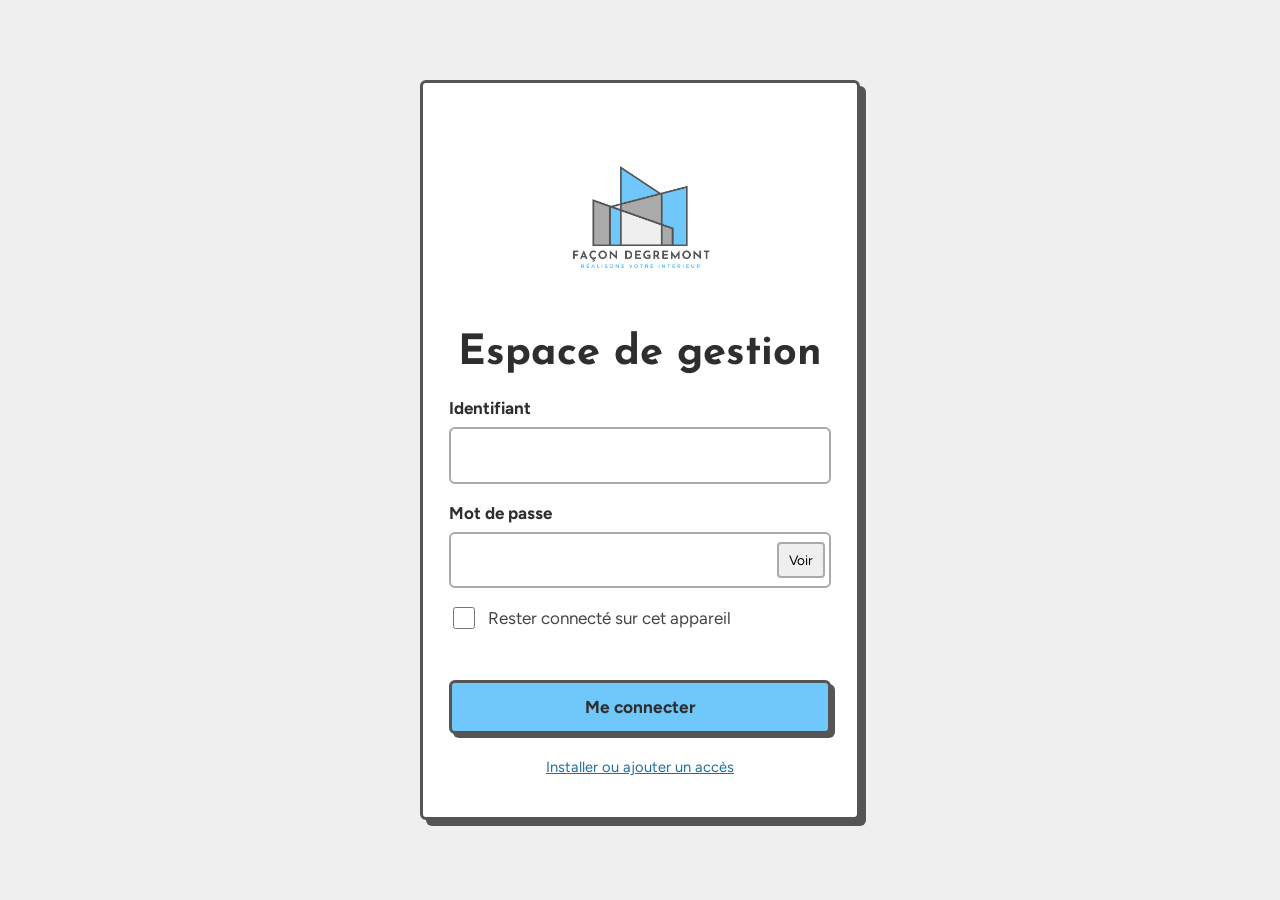
<file: admin/index.html>
<!doctype html>
<html lang="fr">
<head>
  <meta charset="utf-8">
  <meta name="viewport" content="width=device-width, initial-scale=1">
  <meta name="robots" content="noindex, nofollow">
  <title>Espace de gestion — Façon Degremont</title>
  <link rel="icon" href="../assets/logo/logo-mark.png">
  <link rel="stylesheet" href="admin.css">
</head>
<body>
  <div id="app" aria-live="polite"><p class="chargement">Chargement…</p></div>
  <div id="toasts" role="status" aria-live="polite"></div>
  <dialog id="dialogue">
    <form method="dialog">
      <p id="dialogue-texte"></p>
      <div class="dialogue-actions">
        <button class="bouton bouton-clair" value="non">Annuler</button>
        <button class="bouton bouton-danger" value="oui" id="dialogue-ok">Supprimer</button>
      </div>
    </form>
  </dialog>
  <script type="module" src="admin.js"></script>
</body>
</html>
</file>
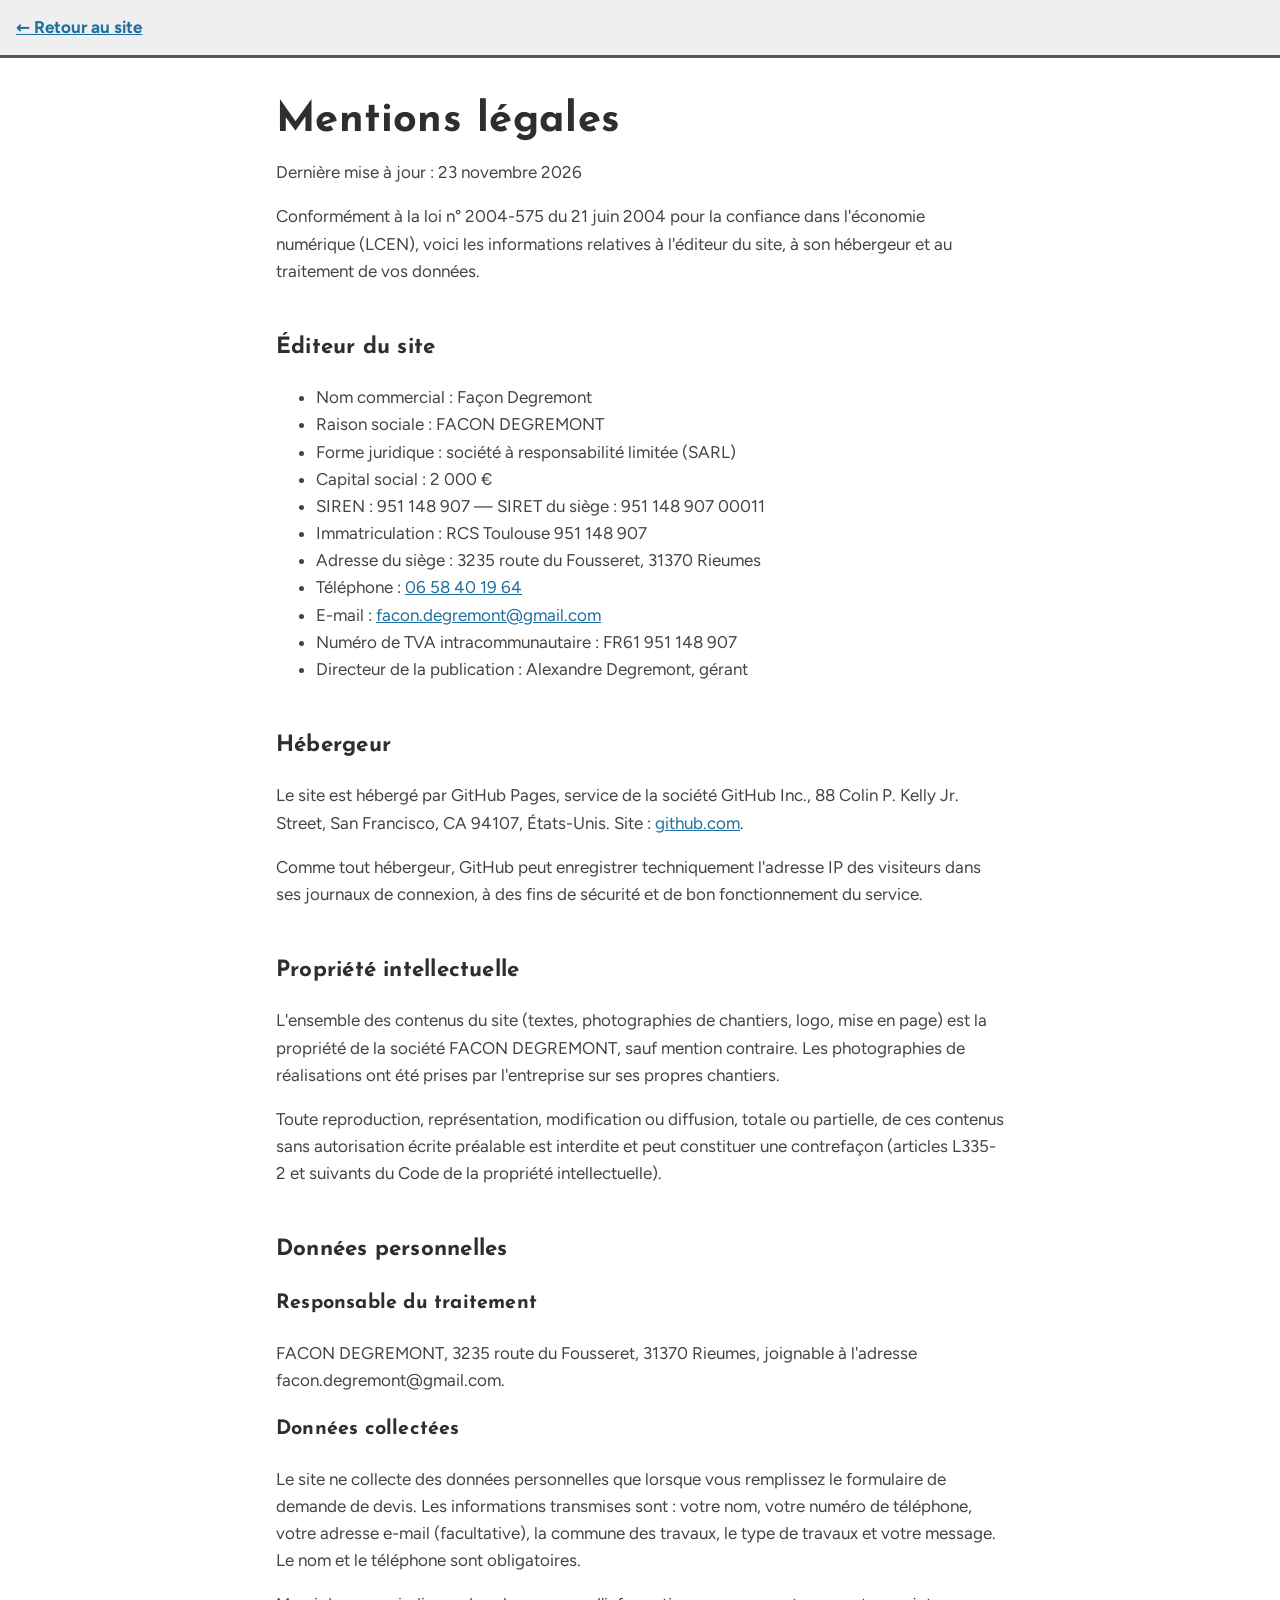
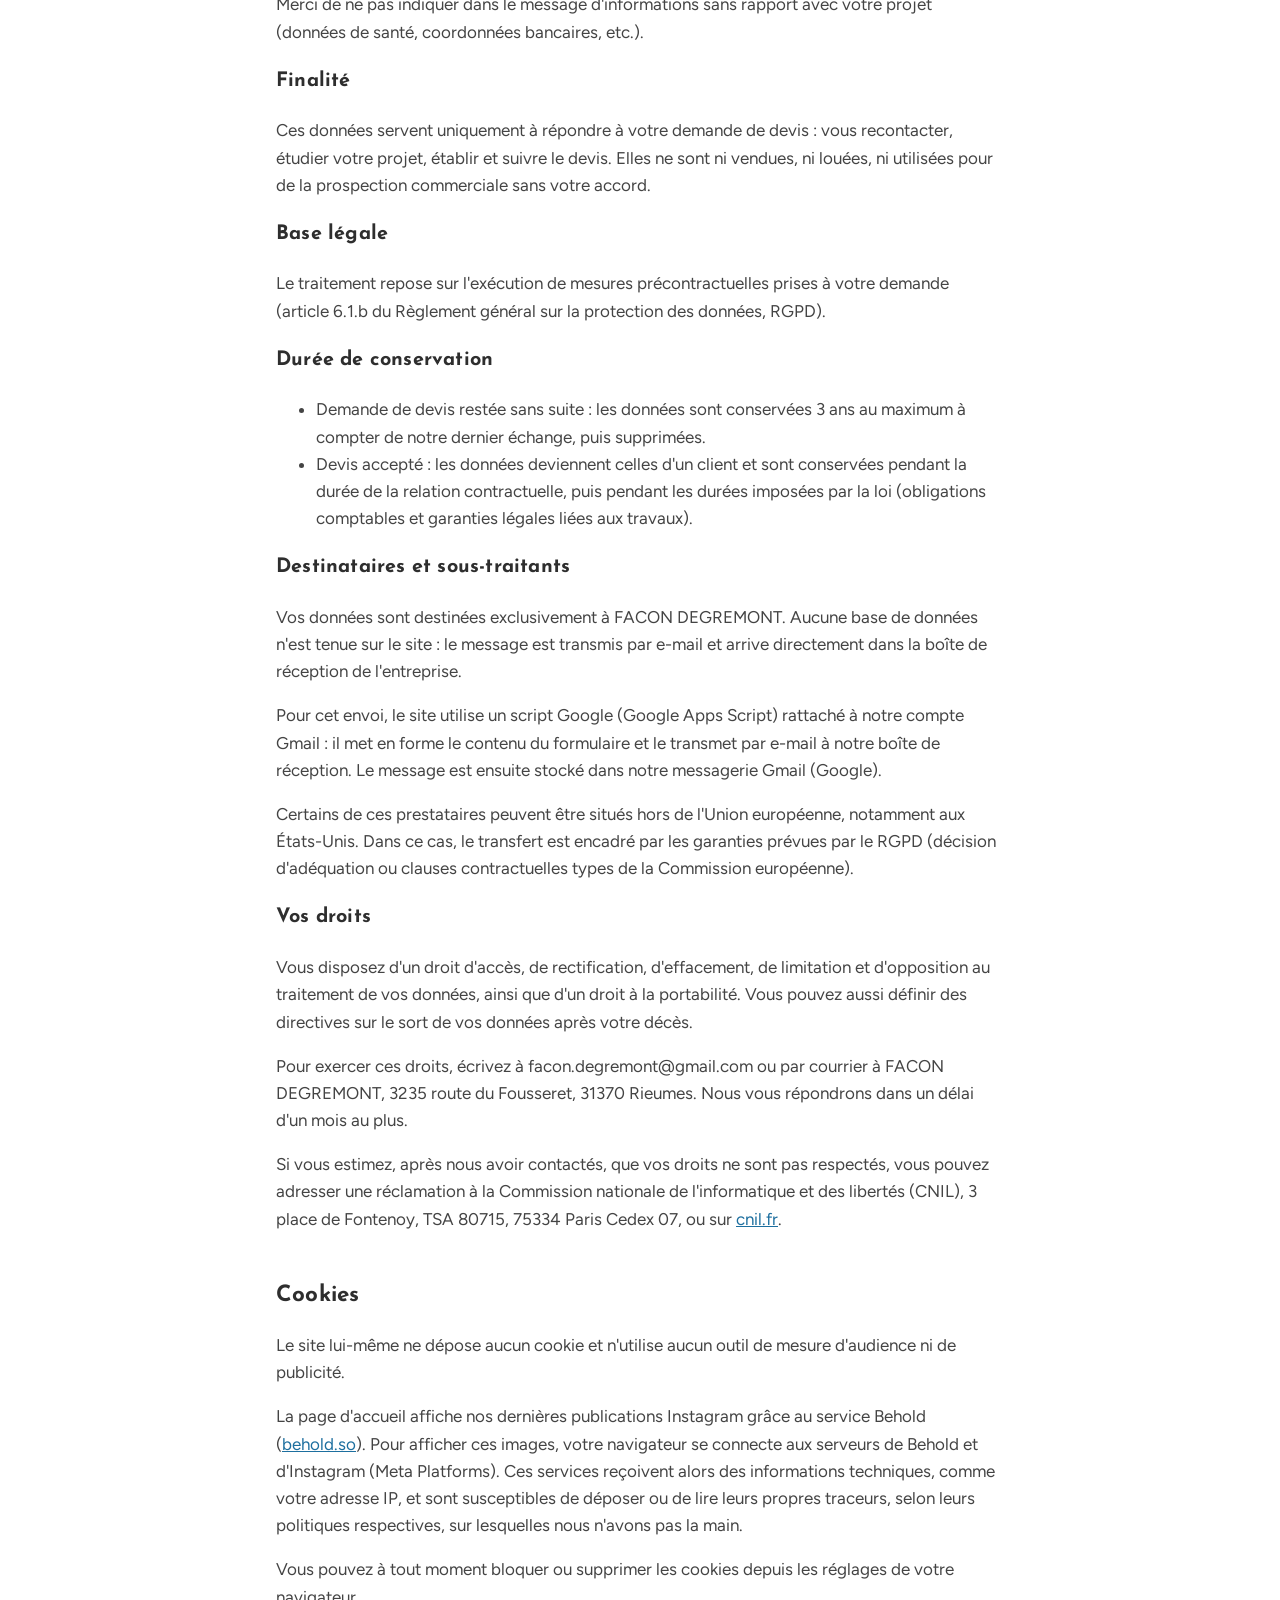
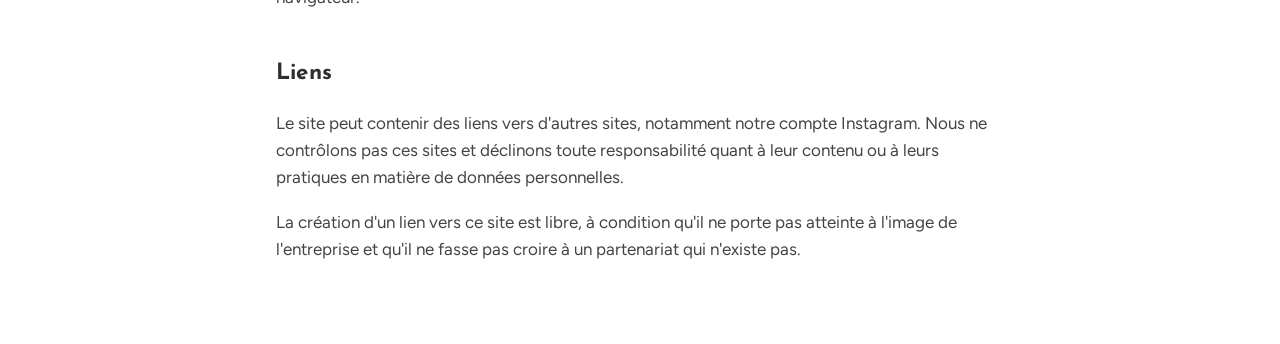
<file: mentions-legales.html>
<!doctype html>
<html lang="fr">
<head>
  <meta charset="utf-8">
  <meta name="viewport" content="width=device-width, initial-scale=1">
  <meta name="robots" content="noindex">
  <title>Mentions légales et données personnelles | Façon Degremont</title>
  <meta name="description" content="Mentions légales, hébergement, protection des données personnelles et cookies du site Façon Degremont.">
  <link rel="stylesheet" href="css/style.css">
</head>
<body class="page-legale">

  <!-- Informations d'entreprise issues de l'Annuaire des Entreprises (data.gouv.fr), société.com et Le Figaro Entreprises, consultés le 23/11/2026. -->

  <header class="legal-header">
    <a href="index.html" class="legal-back">← Retour au site</a>
  </header>

  <main class="legal container">

    <h1>Mentions légales</h1>
    <p>Dernière mise à jour : 23 novembre 2026</p>
    <p>Conformément à la loi n° 2004-575 du 21 juin 2004 pour la confiance dans l'économie numérique (LCEN), voici les informations relatives à l'éditeur du site, à son hébergeur et au traitement de vos données.</p>

    <section id="editeur">
      <h2>Éditeur du site</h2>
      <ul>
        <li>Nom commercial : Façon Degremont</li>
        <li>Raison sociale : FACON DEGREMONT</li>
        <li>Forme juridique : société à responsabilité limitée (SARL)</li>
        <li>Capital social : 2 000 €</li>
        <li>SIREN : 951 148 907 — SIRET du siège : 951 148 907 00011</li>
        <li>Immatriculation : RCS Toulouse 951 148 907</li>
        <li>Adresse du siège : 3235 route du Fousseret, 31370 Rieumes</li>
        <li>Téléphone : <a href="tel:+33658401964">06 58 40 19 64</a></li>
        <li>E-mail : <a href="mailto:facon.degremont@gmail.com">facon.degremont@gmail.com</a></li>
        <li>Numéro de TVA intracommunautaire : FR61 951 148 907</li>
        <li>Directeur de la publication : Alexandre Degremont, gérant</li>
      </ul>
    </section>

    <section id="hebergeur">
      <h2>Hébergeur</h2>
      <p>Le site est hébergé par GitHub Pages, service de la société GitHub Inc., 88 Colin P. Kelly Jr. Street, San Francisco, CA 94107, États-Unis. Site : <a href="https://github.com" rel="noopener">github.com</a>.</p>
      <p>Comme tout hébergeur, GitHub peut enregistrer techniquement l'adresse IP des visiteurs dans ses journaux de connexion, à des fins de sécurité et de bon fonctionnement du service.</p>
    </section>

    <section id="propriete">
      <h2>Propriété intellectuelle</h2>
      <p>L'ensemble des contenus du site (textes, photographies de chantiers, logo, mise en page) est la propriété de la société FACON DEGREMONT, sauf mention contraire. Les photographies de réalisations ont été prises par l'entreprise sur ses propres chantiers.</p>
      <p>Toute reproduction, représentation, modification ou diffusion, totale ou partielle, de ces contenus sans autorisation écrite préalable est interdite et peut constituer une contrefaçon (articles L335-2 et suivants du Code de la propriété intellectuelle).</p>
      <!--
        À vérifier par l'entreprise : que chaque photo publiée a bien été prise par elle ; que les clients ont donné leur accord
        pour la publication des photos de leur logement ; qu'aucune personne ni élément permettant d'identifier le domicile
        (numéro de rue, plaque, visage) n'apparaît sans autorisation.
      -->
    </section>

    <section id="donnees">
      <h2>Données personnelles</h2>

      <h3>Responsable du traitement</h3>
      <p>FACON DEGREMONT, 3235 route du Fousseret, 31370 Rieumes, joignable à l'adresse facon.degremont@gmail.com.</p>

      <h3>Données collectées</h3>
      <p>Le site ne collecte des données personnelles que lorsque vous remplissez le formulaire de demande de devis. Les informations transmises sont : votre nom, votre numéro de téléphone, votre adresse e-mail (facultative), la commune des travaux, le type de travaux et votre message. Le nom et le téléphone sont obligatoires.</p>
      <p>Merci de ne pas indiquer dans le message d'informations sans rapport avec votre projet (données de santé, coordonnées bancaires, etc.).</p>

      <h3>Finalité</h3>
      <p>Ces données servent uniquement à répondre à votre demande de devis : vous recontacter, étudier votre projet, établir et suivre le devis. Elles ne sont ni vendues, ni louées, ni utilisées pour de la prospection commerciale sans votre accord.</p>

      <h3>Base légale</h3>
      <p>Le traitement repose sur l'exécution de mesures précontractuelles prises à votre demande (article 6.1.b du Règlement général sur la protection des données, RGPD).</p>

      <h3>Durée de conservation</h3>
      <ul>
        <li>Demande de devis restée sans suite : les données sont conservées 3 ans au maximum à compter de notre dernier échange, puis supprimées.</li>
        <li>Devis accepté : les données deviennent celles d'un client et sont conservées pendant la durée de la relation contractuelle, puis pendant les durées imposées par la loi (obligations comptables et garanties légales liées aux travaux).</li>
      </ul>
      <!--
        Durées proposées, à valider avec un professionnel : 3 ans pour un prospect correspond à la recommandation de la CNIL ;
        pour un client, pièces comptables 10 ans (Code de commerce) et dossier de chantier pendant la durée de la garantie
        décennale (10 ans après réception des travaux). À vérifier.
      -->

      <h3>Destinataires et sous-traitants</h3>
      <p>Vos données sont destinées exclusivement à FACON DEGREMONT. Aucune base de données n'est tenue sur le site : le message est transmis par e-mail et arrive directement dans la boîte de réception de l'entreprise.</p>
      <p>Pour cet envoi, le site utilise un script Google (Google Apps Script) rattaché à notre compte Gmail : il met en forme le contenu du formulaire et le transmet par e-mail à notre boîte de réception. Le message est ensuite stocké dans notre messagerie Gmail (Google).</p>
      <p>Certains de ces prestataires peuvent être situés hors de l'Union européenne, notamment aux États-Unis. Dans ce cas, le transfert est encadré par les garanties prévues par le RGPD (décision d'adéquation ou clauses contractuelles types de la Commission européenne).</p>
      <!--
        À vérifier avant mise en ligne : garanties de transfert de Google (hébergement hors UE possible, clauses contractuelles types),
        durée de conservation des messages dans Gmail, et mention éventuelle de Google dans la politique de confidentialité. Adapter le paragraphe ci-dessus selon le résultat.
      -->

      <h3>Vos droits</h3>
      <p>Vous disposez d'un droit d'accès, de rectification, d'effacement, de limitation et d'opposition au traitement de vos données, ainsi que d'un droit à la portabilité. Vous pouvez aussi définir des directives sur le sort de vos données après votre décès.</p>
      <p>Pour exercer ces droits, écrivez à facon.degremont@gmail.com ou par courrier à FACON DEGREMONT, 3235 route du Fousseret, 31370 Rieumes. Nous vous répondrons dans un délai d'un mois au plus.</p>
      <p>Si vous estimez, après nous avoir contactés, que vos droits ne sont pas respectés, vous pouvez adresser une réclamation à la Commission nationale de l'informatique et des libertés (CNIL), 3 place de Fontenoy, TSA 80715, 75334 Paris Cedex 07, ou sur <a href="https://www.cnil.fr" rel="noopener">cnil.fr</a>.</p>
    </section>

    <section id="cookies">
      <h2>Cookies</h2>
      <p>Le site lui-même ne dépose aucun cookie et n'utilise aucun outil de mesure d'audience ni de publicité.</p>
      <p>La page d'accueil affiche nos dernières publications Instagram grâce au service Behold (<a href="https://behold.so" rel="noopener">behold.so</a>). Pour afficher ces images, votre navigateur se connecte aux serveurs de Behold et d'Instagram (Meta Platforms). Ces services reçoivent alors des informations techniques, comme votre adresse IP, et sont susceptibles de déposer ou de lire leurs propres traceurs, selon leurs politiques respectives, sur lesquelles nous n'avons pas la main.</p>
      <p>Vous pouvez à tout moment bloquer ou supprimer les cookies depuis les réglages de votre navigateur.</p>
      <!--
        À vérifier techniquement avant mise en ligne (outils de développement du navigateur, onglet Application / Stockage,
        en navigation privée) : le widget Behold ou les images Instagram déposent-ils des cookies ou lisent-ils un stockage local ?
        - Si aucun traceur : garder ce texte tel quel.
        - Si des traceurs non indispensables sont déposés : il faut recueillir le consentement AVANT de charger le widget
          (bandeau avec boutons « Accepter » et « Refuser » de même poids, ou affichage du flux au clic sur
          « Afficher les publications Instagram »), et compléter cette section avec la liste des traceurs et leur durée.
      -->
    </section>

    <section id="liens">
      <h2>Liens</h2>
      <p>Le site peut contenir des liens vers d'autres sites, notamment notre compte Instagram. Nous ne contrôlons pas ces sites et déclinons toute responsabilité quant à leur contenu ou à leurs pratiques en matière de données personnelles.</p>
      <p>La création d'un lien vers ce site est libre, à condition qu'il ne porte pas atteinte à l'image de l'entreprise et qu'il ne fasse pas croire à un partenariat qui n'existe pas.</p>
    </section>

  </main>

  <!--
    TEXTE DE LA CASE DU FORMULAIRE DE DEVIS (case NON précochée, envoi impossible sans elle) :

    <label><input type="checkbox" name="rgpd" required> J'accepte que mes informations soient utilisées uniquement pour répondre à ma demande de devis. <a href="mentions-legales.html#donnees">En savoir plus</a></label>
  -->
</body>
</html>
</file>
<file: admin/admin.css>
/* Espace de gestion — même charte que le site (bleu #70c8fa, anthracite #555, ombres franches). */
@font-face { font-family: "Josefin"; src: url("../assets/fonts/josefin-sans-latin-wght-normal.woff2") format("woff2"); font-weight: 100 700; font-display: swap; }
@font-face { font-family: "Figtree"; src: url("../assets/fonts/figtree-latin-wght-normal.woff2") format("woff2"); font-weight: 300 900; font-display: swap; }

:root {
  --bleu: #70c8fa;
  --bleu-fonce: #1d6f9f;
  --bleu-pale: #e3f4fe;
  --gris: #aaaaaa;
  --fond: #efefef;
  --anthracite: #555555;
  --encre: #2e2e2e;
  --texte: #444;
  --blanc: #fff;
  --rouge: #b3261e;
  --vert: #2e7d32;
  --trait: 3px solid var(--anthracite);
  --ombre: 4px 4px 0 var(--anthracite);
  --r: 6px;
  --gut: 16px;
}

* , *::before, *::after { box-sizing: border-box; }
html { -webkit-text-size-adjust: 100%; }
body { margin: 0; background: var(--fond); color: var(--texte); font: 400 1.0625rem/1.55 "Figtree", system-ui, sans-serif; }
body.a-publier { padding-bottom: 110px; }
h1, h2, .marque span { font-family: "Josefin", "Figtree", sans-serif; color: var(--encre); }
h1 { font-size: clamp(1.8rem, 5vw, 2.6rem); line-height: 1.1; margin: .2em 0 .25em; }
h2 { font-size: 1.3rem; margin: 0 0 14px; display: flex; align-items: center; gap: 10px; }
h2 small { font: 400 .9rem "Figtree", sans-serif; color: #777; }
a { color: var(--bleu-fonce); }
img { display: block; max-width: 100%; }
button { font: inherit; }
:focus-visible { outline: 3px solid var(--bleu-fonce); outline-offset: 2px; }
.chargement { padding: 30vh 16px; text-align: center; font-weight: 700; color: var(--anthracite); }

/* Boutons */
.bouton { display: inline-flex; align-items: center; justify-content: center; gap: 8px; min-height: 48px; padding: 0 20px; background: var(--bleu); color: var(--encre); font-weight: 700; text-decoration: none; border: var(--trait); border-radius: var(--r); box-shadow: var(--ombre); cursor: pointer; transition: transform .12s, box-shadow .12s; }
.bouton:active { transform: translate(3px, 3px); box-shadow: 1px 1px 0 var(--anthracite); }
@media (hover: hover) { .bouton:hover { transform: translate(-1px, -1px); box-shadow: 6px 6px 0 var(--anthracite); } }
.bouton:disabled { opacity: .6; cursor: progress; }
.bouton-clair { background: var(--blanc); }
.bouton-danger { background: var(--blanc); color: var(--rouge); border-color: var(--rouge); box-shadow: 4px 4px 0 var(--rouge); }
.bouton-large { width: 100%; min-height: 54px; font-size: 1.08rem; }
.bouton .ico { width: 20px; height: 20px; }
.lien { background: none; border: 0; padding: 8px 0; color: var(--bleu-fonce); text-decoration: underline; cursor: pointer; }
.lien.petit { display: block; margin: 14px auto 0; font-size: .92rem; }
.ico { width: 28px; height: 28px; fill: none; stroke: currentColor; stroke-width: 2; stroke-linecap: round; stroke-linejoin: round; }

/* En-tête */
.entete { position: sticky; top: 0; z-index: 30; display: flex; align-items: center; justify-content: space-between; gap: 12px; padding: 10px var(--gut); background: var(--blanc); border-bottom: var(--trait); }
.marque { display: flex; align-items: center; gap: 10px; text-decoration: none; }
.marque img { width: 36px; height: 36px; object-fit: contain; }
.marque span { font-size: 1.15rem; font-weight: 700; letter-spacing: .02em; }
.entete-liens { display: flex; align-items: center; gap: 18px; font-size: .95rem; }
.entete-liens a { font-weight: 600; }
@media (max-width: 640px) { .marque span { display: none; } .entete-liens { gap: 12px; font-size: .88rem; } }

.badge { display: inline-block; margin-top: 8px; padding: 2px 10px; font-size: .8rem; font-weight: 700; color: var(--encre); background: var(--bleu-pale); border: 2px solid var(--bleu-fonce); border-radius: 999px; }
.badge-gris { background: var(--fond); border-color: var(--gris); color: #666; }
.badge-vert { background: #e6f4ea; border-color: var(--vert); color: var(--vert); }
.entete .badge { margin: 0; }

/* Mise en page */
.contenu { max-width: 1180px; margin: 0 auto; padding: 18px var(--gut) 40px; }
.contenu.avec-apercu { max-width: 1500px; display: grid; gap: 28px; }
@media (min-width: 1000px) { .contenu.avec-apercu { grid-template-columns: minmax(0, 1fr) minmax(0, 1.05fr); } }
.retour { display: inline-block; margin: 4px 0; font-weight: 700; text-decoration: none; }
.sous-titre { margin: 0 0 22px; font-size: 1.05rem; max-width: 60ch; }

/* Accueil */
.actions-rapides { display: flex; flex-wrap: wrap; gap: 14px; margin-bottom: 26px; }
.tuiles { display: grid; gap: 18px; grid-template-columns: repeat(auto-fill, minmax(260px, 1fr)); }
.tuile { display: flex; flex-direction: column; overflow: hidden; text-decoration: none; color: var(--texte); background: var(--blanc); border: var(--trait); border-radius: var(--r); box-shadow: var(--ombre); transition: transform .15s, box-shadow .15s; }
@media (hover: hover) { .tuile:hover { transform: translate(-2px, -2px); box-shadow: 7px 7px 0 var(--anthracite); } }
.tuile-visuel { display: grid; place-items: center; aspect-ratio: 16 / 9; background: var(--bleu-pale); color: var(--bleu-fonce); border-bottom: var(--trait); }
.tuile-visuel img { width: 100%; height: 100%; object-fit: cover; }
.tuile-visuel .ico { width: 56px; height: 56px; }
.tuile-texte { display: grid; gap: 4px; padding: 16px 18px 18px; }
.tuile-texte strong { font: 700 1.3rem "Josefin", sans-serif; color: var(--encre); }
.tuile-texte em { font-style: normal; font-weight: 700; color: var(--bleu-fonce); font-size: .92rem; }

/* Cartes de liste */
.grille { display: grid; gap: 18px; grid-template-columns: repeat(auto-fill, minmax(240px, 1fr)); }
.carte { position: relative; display: flex; flex-direction: column; background: var(--blanc); border: var(--trait); border-radius: var(--r); box-shadow: var(--ombre); overflow: hidden; }
.carte-lien { display: flex; flex-direction: column; flex: 1; text-decoration: none; color: var(--texte); }
a.carte-lien.carte { transition: transform .15s; }
@media (hover: hover) { .carte:hover { transform: translate(-2px, -2px); } }
.carte-img { display: grid; aspect-ratio: 4 / 3; background: var(--fond); border-bottom: var(--trait); overflow: hidden; }
.carte-img img { width: 100%; height: 100%; object-fit: cover; }
.carte-img.duo { grid-template-columns: 1fr 1fr; gap: 3px; background: var(--anthracite); }
.carte-img.mosaique { grid-template-columns: repeat(3, 1fr); gap: 3px; background: var(--anthracite); }
.carte-img.mosaique:has(img:only-child) { grid-template-columns: 1fr; }
.vide { display: grid; place-items: center; height: 100%; background: var(--fond); color: #888; font-weight: 600; font-size: .92rem; }
.carte-corps { display: grid; gap: 2px; padding: 14px 16px 16px; }
.carte-corps strong { font-size: 1.05rem; color: var(--encre); line-height: 1.3; }
.carte-corps > span { font-size: .92rem; color: #666; }
.carte-corps .badge { justify-self: start; }
.carte-ajout { display: grid; place-items: center; align-content: center; gap: 6px; min-height: 230px; padding: 20px; text-align: center; text-decoration: none; color: var(--encre); background: var(--bleu-pale); border-style: dashed; box-shadow: none; }
.carte-ajout .ico { width: 44px; height: 44px; padding: 8px; color: var(--encre); background: var(--bleu); border: var(--trait); border-radius: 50%; }
.carte-ajout strong { font: 700 1.2rem "Josefin", sans-serif; }
.carte-ajout span { font-size: .92rem; }
.ordre { position: absolute; top: 8px; right: 8px; display: flex; gap: 6px; }
.ordre button { width: 40px; height: 40px; font-weight: 700; background: var(--blanc); border: 2px solid var(--anthracite); border-radius: var(--r); cursor: pointer; }
.ordre button:disabled { opacity: .35; cursor: default; }
.carte-avis blockquote { margin: 0; padding: 22px 18px 6px; font-size: 1rem; font-style: italic; color: var(--encre); min-height: 120px; }
.grille-avis .ordre { top: auto; bottom: 12px; }

/* Formulaires */
.bloc { margin-bottom: 20px; padding: 20px; background: var(--blanc); border: var(--trait); border-radius: var(--r); }
.num { display: inline-grid; place-items: center; width: 30px; height: 30px; font: 700 1rem "Figtree", sans-serif; color: var(--encre); background: var(--bleu); border: 2px solid var(--anthracite); border-radius: 50%; flex: none; }
.champ { margin-bottom: 16px; }
.champ label { display: block; margin-bottom: 6px; font-weight: 700; color: var(--encre); }
.champ input, .champ textarea, .texte-article { width: 100%; padding: 12px 14px; font: inherit; color: var(--encre); background: var(--blanc); border: 2px solid var(--gris); border-radius: var(--r); transition: border-color .15s; }
.champ input:focus, .champ textarea:focus, .texte-article:focus { border-color: var(--bleu-fonce); outline: none; box-shadow: 0 0 0 3px var(--bleu-pale); }
.champ textarea { resize: vertical; }
.aide { margin: 6px 0 0; font-size: .9rem; color: #666; }
.astuce { margin: 14px 0 0; padding: 12px 14px; background: var(--bleu-pale); border-radius: var(--r); font-size: .95rem; }
details.bloc summary { cursor: pointer; font-weight: 700; color: var(--encre); }
details[open] summary { margin-bottom: 16px; }
.bloc > .bouton-danger { margin-top: 18px; }

.interrupteur { display: flex; align-items: center; gap: 14px; cursor: pointer; }
.interrupteur input { position: absolute; opacity: 0; }
.piste { position: relative; flex: none; width: 56px; height: 32px; background: var(--gris); border: 2px solid var(--anthracite); border-radius: 999px; transition: background .2s; }
.piste::after { content: ""; position: absolute; top: 3px; left: 3px; width: 22px; height: 22px; background: var(--blanc); border: 2px solid var(--anthracite); border-radius: 50%; transition: transform .2s; }
.interrupteur input:checked + .piste { background: var(--bleu); }
.interrupteur input:checked + .piste::after { transform: translateX(24px); }
.interrupteur input:focus-visible + .piste { outline: 3px solid var(--bleu-fonce); outline-offset: 2px; }
.interrupteur small { display: block; font-size: .88rem; color: #666; }

/* Photos */
.zone-photo { position: relative; display: grid; place-items: center; align-content: center; gap: 6px; min-height: 160px; padding: 18px; text-align: center; color: var(--encre); background: var(--fond); border: 3px dashed var(--gris); border-radius: var(--r); cursor: pointer; transition: border-color .15s, background .15s; }
.zone-photo.grande { min-height: 220px; }
.zone-photo:hover, .zone-photo.survol { border-color: var(--bleu-fonce); background: var(--bleu-pale); }
.zone-photo .ico { width: 40px; height: 40px; color: var(--bleu-fonce); }
.zone-photo span { font-size: .88rem; color: #666; }
.zone-photo.pleine { padding: 0; border-style: solid; border-color: var(--anthracite); overflow: hidden; aspect-ratio: 4 / 3; min-height: 0; }
.zone-photo.pleine img { width: 100%; height: 100%; object-fit: cover; }
.zone-actions { position: absolute; left: 0; right: 0; bottom: 0; display: flex; justify-content: center; gap: 8px; padding: 10px; background: linear-gradient(transparent, rgba(0,0,0,.6)); }
.mini-bouton { display: inline-flex; align-items: center; min-height: 36px; padding: 0 12px; font-size: .88rem; font-weight: 700; color: var(--encre) !important; background: var(--blanc); border: 2px solid var(--anthracite); border-radius: var(--r); cursor: pointer; }
.mini-bouton.danger { color: var(--rouge) !important; }
.duo-photos { display: grid; gap: 14px; grid-template-columns: 1fr 1fr; }
@media (max-width: 520px) { .duo-photos { grid-template-columns: 1fr; } }
.etiquette { margin: 0 0 6px; font-size: .85rem; font-weight: 800; letter-spacing: .06em; }
.etiquette-avant { color: #666; }
.etiquette-apres { color: var(--bleu-fonce); }

.essai { margin-top: 18px; }
.ba { position: relative; aspect-ratio: 4 / 3; max-width: 520px; margin-top: 8px; border: var(--trait); border-radius: var(--r); overflow: hidden; }
.ba img { position: absolute; inset: 0; width: 100%; height: 100%; object-fit: cover; }
.ba .ba-apres { clip-path: inset(0 calc(100% - var(--x)) 0 0); }
.ba input { position: absolute; inset: 0; width: 100%; height: 100%; margin: 0; opacity: 0; cursor: ew-resize; z-index: 2; }
.ba-poignee { position: absolute; top: 0; bottom: 0; left: var(--x); width: 3px; margin-left: -1.5px; background: var(--blanc); pointer-events: none; }
.ba-poignee::after { content: "↔"; position: absolute; top: 50%; left: 50%; display: grid; place-items: center; width: 40px; height: 40px; margin: -20px 0 0 -20px; font-weight: 700; color: var(--encre); background: var(--bleu); border: var(--trait); border-radius: 50%; }

.galerie { display: grid; gap: 12px; grid-template-columns: repeat(auto-fill, minmax(150px, 1fr)); margin-top: 12px; }
.vignette { margin: 0; display: flex; flex-direction: column; background: var(--blanc); border: 2px solid var(--anthracite); border-radius: var(--r); overflow: hidden; }
.vignette img { aspect-ratio: 4 / 3; width: 100%; object-fit: cover; }
.vignette textarea { resize: none; margin: 6px; padding: 8px; font: inherit; font-size: .88rem; border: 2px solid var(--gris); border-radius: 4px; }
.vignette-actions { display: flex; border-top: 2px solid var(--anthracite); }
.vignette-actions button { flex: 1; min-height: 40px; background: var(--blanc); border: 0; border-right: 2px solid var(--fond); cursor: pointer; font-weight: 700; }
.vignette-actions button:last-child { border-right: 0; }
.vignette-actions button:disabled { opacity: .3; cursor: default; }
.vignette-actions .danger { color: var(--rouge); }
.vignette-ajout { display: grid; place-items: center; align-content: center; gap: 4px; min-height: 150px; padding: 12px; color: var(--encre); background: var(--bleu-pale); border-style: dashed; cursor: pointer; font-weight: 700; }
.vignette-ajout .ico { width: 34px; height: 34px; }
.vignette-ajout small { font-weight: 400; color: #666; }

/* Article */
.outils { display: flex; flex-wrap: wrap; gap: 6px; padding: 8px; background: var(--fond); border: 2px solid var(--gris); border-bottom: 0; border-radius: var(--r) var(--r) 0 0; }
.outils button { display: inline-flex; align-items: center; gap: 6px; min-height: 40px; padding: 0 12px; background: var(--blanc); border: 2px solid var(--anthracite); border-radius: var(--r); cursor: pointer; font-size: .92rem; }
.outils .ico { width: 18px; height: 18px; }
.texte-article { border-radius: 0 0 var(--r) var(--r); resize: vertical; min-height: 360px; line-height: 1.6; }

/* Aperçu */
.apercu { display: flex; flex-direction: column; }
@media (min-width: 1000px) { .apercu { position: sticky; top: 76px; height: calc(100vh - 96px); } body.a-publier .apercu { height: calc(100vh - 196px); } }
.apercu-barre { display: flex; align-items: center; gap: 12px; padding: 10px 12px; background: var(--blanc); border: var(--trait); border-bottom: 0; border-radius: var(--r) var(--r) 0 0; }
.apercu-barre strong { font-family: "Josefin", sans-serif; font-size: 1.15rem; color: var(--encre); margin-right: auto; }
.segment { display: inline-flex; border: 2px solid var(--anthracite); border-radius: var(--r); overflow: hidden; }
.segment button { min-height: 36px; padding: 0 12px; background: var(--blanc); border: 0; cursor: pointer; font-size: .9rem; font-weight: 600; }
.segment button[aria-pressed="true"] { background: var(--bleu); }
.apercu-fermer { display: none; width: 40px; height: 40px; font-size: 1.2rem; background: var(--blanc); border: 2px solid var(--anthracite); border-radius: var(--r); cursor: pointer; }
.apercu-cadre { position: relative; flex: 1; min-height: 420px; overflow: hidden; background: var(--fond); border: var(--trait); border-radius: 0 0 var(--r) var(--r); }
.apercu-cadre iframe { position: absolute; top: 0; left: 0; border: 0; transform-origin: 0 0; background: var(--fond); }
.apercu-note { margin: 8px 0 0; font-size: .85rem; color: #777; text-align: center; }
.apercu-ouvrir { display: none; }
@media (max-width: 999px) {
  .apercu { display: none; }
  .apercu.ouvert { display: flex; position: fixed; inset: 0; z-index: 80; padding: 10px; background: var(--fond); }
  .apercu.ouvert .apercu-cadre { min-height: 0; }
  .apercu-fermer { display: block; }
  .apercu-ouvrir { display: inline-flex; position: fixed; right: 16px; bottom: 16px; z-index: 40; }
  body.a-publier .apercu-ouvrir { bottom: 130px; }
}

/* Barre de publication */
.barre { position: fixed; left: 0; right: 0; bottom: 0; z-index: 50; display: flex; flex-wrap: wrap; align-items: center; justify-content: space-between; gap: 10px 20px; padding: 14px var(--gut) calc(14px + env(safe-area-inset-bottom)); background: var(--encre); color: var(--blanc); transform: translateY(110%); transition: transform .3s; }
.barre.visible { transform: none; }
.barre p { margin: 0; }
.barre p span { opacity: .8; font-size: .92rem; }
.barre > div { display: flex; gap: 12px; }
.barre .bouton { box-shadow: 4px 4px 0 #000; border-color: #000; }
@media (max-width: 560px) { .barre p span { display: none; } .barre > div { width: 100%; } .barre .bouton { flex: 1; } }

/* Connexion */
.ecran-connexion { display: grid; place-items: center; min-height: 100vh; padding: 24px var(--gut); }
.carte-connexion { width: 100%; max-width: 440px; padding: 30px 26px; text-align: center; background: var(--blanc); border: var(--trait); border-radius: var(--r); box-shadow: 6px 6px 0 var(--anthracite); }
.carte-connexion .logo { width: 170px; height: auto; margin: 0 auto 6px; }
.carte-connexion h1 { margin-bottom: 18px; }
.carte-connexion form { text-align: left; }
.carte-connexion .champ input { width: 100%; padding: 13px 14px; font: inherit; border: 2px solid var(--gris); border-radius: var(--r); }
.carte-connexion .champ input:focus { border-color: var(--bleu-fonce); outline: none; box-shadow: 0 0 0 3px var(--bleu-pale); }
.mdp { position: relative; }
.mdp button { position: absolute; right: 6px; top: 50%; transform: translateY(-50%); min-height: 36px; padding: 0 10px; background: var(--fond); border: 2px solid var(--gris); border-radius: 4px; cursor: pointer; font-size: .85rem; }
.case { display: flex; align-items: center; gap: 10px; margin: 4px 0 14px; cursor: pointer; }
.case input { width: 22px; height: 22px; accent-color: var(--bleu-fonce); }
.erreur { min-height: 1.4em; margin: 0 0 10px; color: var(--rouge); font-weight: 600; }
.install .aide { text-align: left; }

/* Messages */
#toasts { position: fixed; top: 76px; left: 50%; z-index: 100; display: grid; gap: 8px; width: min(92vw, 460px); transform: translateX(-50%); pointer-events: none; }
.toast { padding: 14px 18px; font-weight: 600; color: var(--encre); background: var(--blanc); border: var(--trait); border-left: 8px solid var(--vert); border-radius: var(--r); box-shadow: var(--ombre); transition: opacity .4s, transform .4s; }
.toast-err { border-left-color: var(--rouge); }
.toast.part { opacity: 0; transform: translateY(-8px); }
dialog { max-width: 420px; padding: 24px; border: var(--trait); border-radius: var(--r); box-shadow: 6px 6px 0 var(--anthracite); }
dialog::backdrop { background: rgba(0,0,0,.45); }
dialog p { margin: 0 0 18px; font-weight: 600; color: var(--encre); }
.dialogue-actions { display: flex; justify-content: flex-end; gap: 12px; }

@media (prefers-reduced-motion: reduce) { *, *::before, *::after { transition-duration: .01ms !important; } }

/* Les photos remplissent leur cadre sans l'agrandir (photos verticales comprises). */
.tuile-visuel, .carte-img > img:only-child { position: relative; }
.tuile-visuel { overflow: hidden; }
.tuile-visuel img { position: absolute; inset: 0; }
.carte-img { position: relative; }
.carte-img:not(.duo):not(.mosaique) > img { position: absolute; inset: 0; }
.carte-img.duo, .carte-img.mosaique { grid-template-rows: 100%; }
.carte-img.duo img, .carte-img.mosaique img { min-height: 0; }
.carte-connexion .logo { width: 210px; }
.ba-tag { position: absolute; top: 10px; z-index: 1; padding: 3px 10px; font-size: .78rem; font-weight: 800; letter-spacing: .05em; text-transform: uppercase; border: 2px solid var(--anthracite); border-radius: 4px; pointer-events: none; }
.ba-tag-apres { left: 10px; background: var(--bleu); }
.ba-tag-avant { right: 10px; background: var(--blanc); }

.titre-ico { display: inline-grid; place-items: center; width: 40px; height: 40px; margin-right: 12px; vertical-align: -6px; color: var(--bleu-fonce); background: var(--bleu-pale); border-radius: 50%; }
.titre-ico .ico { width: 22px; height: 22px; stroke-width: 1.8; }
.ajout-haut { margin: 0 0 22px; }
</file>
<file: css/style.css>
/* Façon Degremont — charte : bleu #70c8fa, gris #aaaaaa, gris clair #efefef, anthracite #555555 */
@font-face { font-family: "Josefin"; src: url("../assets/fonts/josefin-sans-latin-wght-normal.woff2") format("woff2"); font-weight: 100 700; font-display: swap; }
@font-face { font-family: "Figtree"; src: url("../assets/fonts/figtree-latin-wght-normal.woff2") format("woff2"); font-weight: 300 900; font-display: swap; }

:root {
  --bleu: #70c8fa;
  --bleu-fonce: #1d6f9f;      /* texte/lien bleu lisible (contraste AA sur clair) */
  --bleu-pale: #e3f4fe;
  --gris: #aaaaaa;
  --gris-clair: #efefef;
  --anthracite: #555555;
  --encre: #2e2e2e;
  --texte: #444444;
  --blanc: #ffffff;
  --trait: 3px solid var(--anthracite);
  --r: 4px;
  --gut: 16px;
  --max: 1200px;
  --ease: cubic-bezier(.2,.7,.2,1);
}

*, *::before, *::after { box-sizing: border-box; }
html { scroll-behavior: smooth; scroll-padding-top: 72px; -webkit-text-size-adjust: 100%; }
@media (prefers-reduced-motion: reduce) { html { scroll-behavior: auto; } *, *::before, *::after { animation-duration: .01ms !important; transition-duration: .01ms !important; } }
body { margin: 0; background: var(--gris-clair); color: var(--texte); font: 400 1.0625rem/1.6 "Figtree", system-ui, sans-serif; overflow-x: hidden; }
img { max-width: 100%; display: block; }
a { color: var(--bleu-fonce); }
h1, h2, h3, .title, .brand-name, .slogan { font-family: "Josefin", "Figtree", sans-serif; color: var(--encre); letter-spacing: .01em; }
h1 { font-size: clamp(2rem, 7.5vw, 3.6rem); line-height: 1.05; font-weight: 700; margin: .2em 0 .35em; text-wrap: balance; }
.title { font-size: clamp(1.7rem, 5.5vw, 2.6rem); font-weight: 700; line-height: 1.1; margin: 0 0 .6em; }
.sr-only { position: absolute; width: 1px; height: 1px; overflow: hidden; clip: rect(0 0 0 0); white-space: nowrap; }
.skip { position: absolute; left: -999px; top: 8px; background: var(--encre); color: #fff; padding: 8px 12px; z-index: 100; }
.skip:focus { left: 8px; }
:focus-visible { outline: 3px solid var(--bleu-fonce); outline-offset: 3px; }

/* Boutons */
.btn { display: inline-flex; align-items: center; justify-content: center; min-height: 48px; padding: 0 22px; background: var(--bleu); color: var(--encre); font: 700 1rem/1 "Figtree", sans-serif; text-decoration: none; border: var(--trait); border-radius: var(--r); box-shadow: 4px 4px 0 var(--anthracite); transition: transform .15s var(--ease), box-shadow .15s var(--ease); cursor: pointer; }
.btn:active { transform: translate(3px, 3px); box-shadow: 1px 1px 0 var(--anthracite); }
@media (hover: hover) { .btn:hover { transform: translate(-1px, -1px); box-shadow: 6px 6px 0 var(--anthracite); } }
.btn-small { min-height: 40px; padding: 0 14px; font-size: .92rem; box-shadow: 3px 3px 0 var(--anthracite); }
.btn-block { width: 100%; }

/* En-tête */
.top { position: sticky; top: 0; z-index: 50; display: flex; align-items: center; gap: 12px; padding: 10px var(--gut); background: rgba(239,239,239,.92); backdrop-filter: blur(8px); border-bottom: 1px solid rgba(85,85,85,.15); }
.brand { display: flex; align-items: center; gap: 10px; text-decoration: none; margin-right: auto; }
.brand img { width: 40px; height: 40px; object-fit: contain; }
.brand-name { white-space: nowrap; font-weight: 700; font-size: clamp(.85rem, 3.8vw, 1.05rem); text-transform: uppercase; letter-spacing: .08em; }
.call, .burger { width: 44px; height: 44px; display: grid; place-items: center; border: 2px solid var(--anthracite); border-radius: var(--r); background: var(--blanc); }
.call svg { width: 20px; fill: var(--anthracite); }
.burger { gap: 5px; align-content: center; cursor: pointer; padding: 0; }
.burger span { display: block; width: 20px; height: 2px; background: var(--anthracite); transition: transform .2s; }
.burger[aria-expanded="true"] span:first-child { transform: translateY(3.5px) rotate(45deg); }
.burger[aria-expanded="true"] span:last-child { transform: translateY(-3.5px) rotate(-45deg); }
.nav { position: fixed; inset: 65px 0 auto 0; display: flex; flex-direction: column; gap: 4px; padding: 12px var(--gut) 20px; background: var(--gris-clair); border-bottom: var(--trait); transform: translateY(-120%); transition: transform .3s var(--ease); }
.nav.open { transform: none; }
.nav a:not(.btn) { padding: 12px 4px; color: var(--encre); text-decoration: none; font-weight: 600; border-bottom: 1px solid rgba(85,85,85,.15); }
.nav .btn { margin-top: 10px; }
@media (min-width: 960px) {
  .burger, .call { display: none; }
  .nav { position: static; transform: none; flex-direction: row; align-items: center; gap: 22px; padding: 0; background: none; border: 0; }
  .nav a:not(.btn) { border: 0; padding: 6px 0; font-size: .95rem; background: linear-gradient(var(--bleu), var(--bleu)) 0 100% / 0 3px no-repeat; transition: background-size .25s var(--ease); }
  .nav a:not(.btn):hover { background-size: 100% 3px; }
  .nav .btn { margin: 0; }
}

/* Accueil + maison */
.hero { display: grid; gap: 8px; padding: 20px var(--gut) 32px; max-width: var(--max); margin: 0 auto; }
.slogan { margin: 0; color: var(--bleu-fonce); font-size: .82rem; font-weight: 600; text-transform: uppercase; letter-spacing: .32em; }
.lead { font-size: 1.08rem; max-width: 36em; margin: 0 0 20px; }
.pick-label { font-weight: 700; color: var(--encre); margin: 0 0 10px; }
.chips { display: flex; flex-wrap: wrap; gap: 8px; margin-bottom: 22px; }
.chip { display: inline-flex; align-items: center; gap: 8px; min-height: 44px; padding: 0 16px; font: 600 .98rem "Figtree", sans-serif; color: var(--encre); background: var(--blanc); border: 2px solid var(--anthracite); border-radius: 999px; cursor: pointer; transition: background .2s, transform .15s; }
.chip .dot { width: 10px; height: 10px; border-radius: 50%; border: 2px solid var(--anthracite); background: var(--gris-clair); transition: background .2s; }
.chip:active { transform: scale(.96); }
@media (hover: hover) { .chip:hover { background: var(--bleu-pale); } }
.chip[aria-pressed="true"] { background: var(--bleu); }
.chip[aria-pressed="true"] .dot { background: var(--encre); }
.hero-cta { display: flex; flex-wrap: wrap; align-items: center; gap: 16px 22px; }
.link-tel { font-weight: 700; color: var(--encre); text-decoration: none; border-bottom: 3px solid var(--bleu); padding-bottom: 2px; }

.stage { position: relative; order: -1; height: clamp(250px, 40vh, 400px); margin: 0 calc(var(--gut) * -1); }
.stage-3d { position: absolute; inset: 0; touch-action: pan-y; }
.stage-3d canvas { display: block; width: 100% !important; height: 100% !important; }
.stage-fallback { position: absolute; inset: 0; margin: auto; width: 58%; max-width: 300px; height: auto; opacity: 0; transition: opacity .5s; }
.no-3d .stage-fallback { opacity: 1; }
.stage-hint { position: absolute; left: 0; right: 0; bottom: 6px; margin: 0; text-align: center; font-size: .85rem; color: var(--anthracite); transition: opacity .4s; pointer-events: none; }
.stage.has-focus .stage-hint { opacity: 0; }

.panel { position: fixed; left: 0; right: 0; bottom: 0; z-index: 60; max-height: 56vh; overflow-y: auto; padding: 22px var(--gut) calc(18px + env(safe-area-inset-bottom)); background: var(--blanc); border-top: var(--trait); border-radius: 14px 14px 0 0; box-shadow: 0 -10px 40px rgba(0,0,0,.18); transform: translateY(105%); transition: transform .45s var(--ease); }
.panel.show { transform: none; }
.panel::before { content: ""; position: absolute; top: 8px; left: 50%; width: 44px; height: 4px; margin-left: -22px; border-radius: 4px; background: var(--gris); }
.panel-close { position: absolute; top: 10px; right: 10px; width: 44px; height: 44px; font-size: 1.8rem; line-height: 1; color: var(--encre); background: none; border: 0; cursor: pointer; }
.panel-title { margin: 4px 48px 6px 0; font-size: 1.6rem; }
.panel-text { margin: 0 0 14px; }
.panel-photos { display: grid; grid-auto-flow: column; grid-auto-columns: 42%; gap: 10px; overflow-x: auto; scroll-snap-type: x mandatory; margin: 0 calc(var(--gut) * -1) 14px; padding: 0 var(--gut) 6px; scrollbar-width: thin; }
.ph { position: relative; padding: 0; border: 2px solid var(--anthracite); border-radius: var(--r); background: var(--gris-clair); overflow: hidden; cursor: zoom-in; scroll-snap-align: start; aspect-ratio: 3 / 4; }
.ph img { width: 100%; height: 100%; object-fit: cover; transition: transform .5s var(--ease); }
@media (hover: hover) { .ph:hover img { transform: scale(1.05); } }
.ph span { position: absolute; left: 0; right: 0; bottom: 0; padding: 22px 10px 8px; font-size: .85rem; color: #fff; text-align: left; background: linear-gradient(transparent, rgba(0,0,0,.65)); }
.panel-link { font-weight: 700; }

@media (min-width: 960px) {
  .hero { grid-template-columns: minmax(0, 5fr) minmax(0, 6fr); align-items: center; min-height: calc(100vh - 66px); padding-top: 10px; }
  .stage { order: 0; height: min(78vh, 680px); margin: 0; }
  .panel { position: absolute; left: auto; right: 0; top: 50%; bottom: auto; width: min(400px, 70%); max-height: 92%; border: var(--trait); border-radius: var(--r); box-shadow: 8px 8px 0 var(--anthracite); transform: translate(30px, -50%); opacity: 0; pointer-events: none; transition: transform .45s var(--ease), opacity .3s; }
  .panel.show { transform: translate(0, -50%); opacity: 1; pointer-events: auto; }
  .panel::before { display: none; }
  .panel-photos { grid-auto-flow: row; grid-template-columns: 1fr 1fr; grid-auto-columns: auto; overflow: visible; margin: 0 0 14px; padding: 0; }
  .ph { aspect-ratio: 1; }
}

/* Pourquoi */
.why { background: var(--anthracite); color: #f4f4f4; padding: 34px var(--gut); }
.why-list { list-style: none; margin: 0 auto; padding: 0; max-width: var(--max); display: grid; gap: 22px; }
.why-list li { display: grid; gap: 4px; padding-left: 18px; border-left: 4px solid var(--bleu); }
.why-list strong { font: 700 1.25rem/1.2 "Josefin", sans-serif; color: #fff; }
@media (min-width: 760px) { .why-list { grid-template-columns: repeat(3, 1fr); gap: 32px; } }

/* Sections génériques */
.steps, .works, .reviews, .insta, .contact { max-width: var(--max); margin: 0 auto; padding: 56px var(--gut); }
.section-head { display: flex; flex-wrap: wrap; align-items: baseline; justify-content: space-between; gap: 4px 20px; margin-bottom: 20px; }
.section-head .title { margin: 0; }
.section-sub { margin: 0; color: var(--anthracite); }
.link-more { font-weight: 700; }

/* Étapes : ligne qui se dessine au défilement */
.steps-list { list-style: none; margin: 0; padding: 0; display: grid; gap: 26px; position: relative; }
.steps-list::before { content: ""; position: absolute; left: 23px; top: 10px; bottom: 10px; width: 3px; background: var(--anthracite); transform-origin: top; transform: scaleY(var(--p, 0)); transition: transform 1.6s var(--ease); }
.steps-list.on { --p: 1; }
.step { position: relative; display: grid; grid-template-columns: 48px 1fr; column-gap: 16px; align-items: start; opacity: .25; transform: translateY(10px); transition: opacity .5s, transform .5s var(--ease); }
.steps-list.on .step { opacity: 1; transform: none; }
.steps-list.on .step:nth-child(2) { transition-delay: .35s; } .steps-list.on .step:nth-child(3) { transition-delay: .7s; } .steps-list.on .step:nth-child(4) { transition-delay: 1.05s; }
.step-n { grid-row: span 2; display: grid; place-items: center; width: 48px; height: 48px; font: 700 1.3rem "Josefin", sans-serif; color: var(--encre); background: var(--bleu); border: var(--trait); border-radius: 50%; position: relative; z-index: 1; }
.step strong { font: 700 1.2rem/1.25 "Josefin", sans-serif; color: var(--encre); padding-top: 4px; }
@media (min-width: 860px) {
  .steps-list { grid-template-columns: repeat(4, 1fr); gap: 24px; }
  .steps-list::before { left: 24px; right: 24px; top: 23px; bottom: auto; width: auto; height: 3px; transform-origin: left; transform: scaleX(var(--p, 0)); }
  .step { grid-template-columns: 1fr; row-gap: 12px; }
  .step-n { grid-row: auto; }
}

/* Réalisations + avant/après */
.works-grid { display: grid; gap: 22px; }
@media (min-width: 700px) { .works-grid { grid-template-columns: 1fr 1fr; } }
@media (min-width: 1040px) { .works-grid { grid-template-columns: repeat(3, 1fr); } }
.work { background: var(--blanc); border: var(--trait); border-radius: var(--r); overflow: hidden; }
.ba { position: relative; aspect-ratio: 4 / 5; overflow: hidden; background: var(--gris); user-select: none; touch-action: pan-y; }
.ba img { position: absolute; inset: 0; width: 100%; height: 100%; object-fit: cover; pointer-events: none; }
.ba .ba-after { clip-path: inset(0 0 0 var(--x, 50%)); }
.ba-line { position: absolute; top: 0; bottom: 0; left: var(--x, 50%); width: 3px; margin-left: -1.5px; background: #fff; box-shadow: 0 0 0 1px rgba(0,0,0,.25); pointer-events: none; }
.ba-line::after { content: "‹ ›"; position: absolute; top: 50%; left: 50%; width: 44px; height: 44px; margin: -22px 0 0 -22px; display: grid; place-items: center; font: 700 1.1rem/1 "Figtree"; color: var(--encre); background: var(--bleu); border: var(--trait); border-radius: 50%; }
.ba input { position: absolute; inset: 0; width: 100%; height: 100%; margin: 0; opacity: 0; cursor: ew-resize; touch-action: pan-y; }
.ba-tag { position: absolute; top: 10px; padding: 3px 8px; font-size: .75rem; font-weight: 700; text-transform: uppercase; letter-spacing: .08em; color: var(--encre); background: rgba(255,255,255,.9); border-radius: 3px; pointer-events: none; }
.ba-tag.l { left: 10px; } .ba-tag.r { right: 10px; background: var(--bleu); }
.work-body { padding: 14px 16px 16px; border-top: var(--trait); }
.work-type { margin: 0; font-size: .82rem; font-weight: 700; text-transform: uppercase; letter-spacing: .06em; color: var(--bleu-fonce); }
.work h3 { margin: 4px 0 2px; font-size: 1.3rem; }
.work-lieu { margin: 0; font-size: .92rem; color: var(--anthracite); }
.work-more { margin-top: 10px; padding: 0; font: 700 .95rem "Figtree"; color: var(--bleu-fonce); background: none; border: 0; text-decoration: underline; cursor: pointer; min-height: 32px; }

/* Avis */
.reviews { padding-left: 0; padding-right: 0; }
.reviews .title { padding: 0 var(--gut); }
.reviews-track { display: grid; grid-auto-flow: column; grid-auto-columns: min(86%, 440px); gap: 16px; overflow-x: auto; scroll-snap-type: x mandatory; padding: 6px var(--gut) 14px; scrollbar-width: none; }
.reviews-track::-webkit-scrollbar { display: none; }
.review { scroll-snap-align: center; margin: 0; padding: 26px 22px 20px; background: var(--blanc); border: var(--trait); border-radius: var(--r); box-shadow: 6px 6px 0 var(--bleu); }
.review blockquote { margin: 0 0 14px; font-size: 1.12rem; color: var(--encre); }
.review blockquote::before { content: "«\00a0"; color: var(--bleu-fonce); font-weight: 700; }
.review blockquote::after { content: "\00a0»"; color: var(--bleu-fonce); font-weight: 700; }
.review figcaption { font-weight: 700; } .review figcaption span { font-weight: 400; color: var(--anthracite); }
.reviews-dots { display: flex; justify-content: center; gap: 4px; }
.reviews-dots button { width: 32px; height: 32px; padding: 0; background: none; border: 0; cursor: pointer; display: grid; place-items: center; }
.reviews-dots button::after { content: ""; width: 10px; height: 10px; border-radius: 50%; border: 2px solid var(--anthracite); }
.reviews-dots button[aria-current="true"]::after { background: var(--anthracite); }

/* Instagram */
.insta-feed { display: grid; grid-template-columns: repeat(3, 1fr); gap: 6px; }
@media (min-width: 760px) { .insta-feed { grid-template-columns: repeat(6, 1fr); gap: 10px; } }
.insta-feed a { position: relative; display: block; aspect-ratio: 1; overflow: hidden; background: var(--gris); border-radius: var(--r); }
.insta-feed img { width: 100%; height: 100%; object-fit: cover; transition: transform .5s var(--ease); }
@media (hover: hover) { .insta-feed a:hover img { transform: scale(1.06); } }
.insta-empty { grid-column: 1 / -1; padding: 26px; text-align: center; background: var(--blanc); border: 2px dashed var(--gris); border-radius: var(--r); }

/* Contact */
.contact { display: grid; gap: 28px; }
@media (min-width: 900px) { .contact { grid-template-columns: 5fr 7fr; gap: 56px; } }
.contact-infos { list-style: none; padding: 0; margin: 20px 0 0; display: grid; gap: 12px; }
.contact-infos li { display: grid; gap: 0; }
.contact-infos span { font-size: .8rem; text-transform: uppercase; letter-spacing: .08em; color: var(--anthracite); }
.contact-infos a, .contact-infos b { font-size: 1.1rem; font-weight: 700; color: var(--encre); text-decoration: none; }
.form { display: grid; gap: 14px; padding: 22px 18px; background: var(--blanc); border: var(--trait); border-radius: var(--r); box-shadow: 8px 8px 0 var(--bleu); }
.field { display: grid; gap: 6px; margin: 0; padding: 0; border: 0; min-width: 0; }
.field label, .field legend { font-weight: 700; color: var(--encre); padding: 0; }
.field small { font-weight: 400; color: var(--anthracite); }
.field input, .field textarea { width: 100%; min-height: 48px; padding: 10px 12px; font: inherit; font-size: 1rem; color: var(--encre); background: var(--gris-clair); border: 2px solid var(--gris); border-radius: var(--r); }
.field input:focus, .field textarea:focus { border-color: var(--anthracite); outline: none; background: #fff; }
.field input[aria-invalid="true"] { border-color: #b3261e; }
.checks { display: flex; flex-wrap: wrap; gap: 8px; margin-top: 6px; }
.checks label { display: inline-flex; align-items: center; gap: 8px; min-height: 44px; padding: 0 14px; font-weight: 600; border: 2px solid var(--gris); border-radius: 999px; cursor: pointer; }
.checks input { width: 18px; height: 18px; accent-color: var(--anthracite); margin: 0; }
.checks label:has(input:checked) { background: var(--bleu-pale); border-color: var(--anthracite); }
.consent { display: flex; gap: 10px; align-items: flex-start; font-size: .92rem; cursor: pointer; }
.consent input { width: 22px; height: 22px; flex: none; margin: 2px 0 0; accent-color: var(--anthracite); }
.hp { position: absolute; left: -9999px; }
.form-status { margin: 0; min-height: 1.4em; font-weight: 600; }
.form-status.ok { color: #1b6e3a; } .form-status.err { color: #b3261e; }

/* Pied de page */
.foot { display: grid; justify-items: center; gap: 4px; padding: 40px var(--gut) 48px; text-align: center; background: var(--blanc); border-top: var(--trait); }
.foot img { width: min(260px, 70vw); height: auto; margin-bottom: 4px; }
.foot-logo { display: block; }
.foot p { margin: 0; font-size: .92rem; }

/* Visionneuse */
.lightbox { width: 100vw; height: 100dvh; max-width: none; max-height: none; margin: 0; padding: 0; border: 0; background: rgba(20,20,20,.94); color: #fff; }
.lightbox[open] { display: grid; place-items: center; }
.lightbox::backdrop { background: transparent; }
.lightbox figure { margin: 0; display: grid; gap: 10px; justify-items: center; padding: 56px 12px; }
.lightbox img { max-width: min(100%, 1100px); max-height: calc(100dvh - 140px); object-fit: contain; border-radius: var(--r); }
.lightbox figcaption { font-size: .95rem; text-align: center; }
.lb-close, .lb-nav { position: absolute; width: 52px; height: 52px; font-size: 2.2rem; line-height: 1; color: #fff; background: rgba(255,255,255,.12); border: 0; border-radius: 50%; cursor: pointer; }
.lb-close { top: 12px; right: 12px; }
.lb-nav { top: 50%; margin-top: -26px; } .lb-prev { left: 10px; } .lb-next { right: 10px; }

/* Apparition au défilement */
.reveal { opacity: 0; transform: translateY(14px); transition: opacity .6s, transform .6s var(--ease); }
.reveal.on { opacity: 1; transform: none; }
.reveal:nth-child(2) { transition-delay: .12s; } .reveal:nth-child(3) { transition-delay: .24s; }

/* Page mentions légales */
.page-legale { background: var(--blanc); }
.legal-header { padding: 14px var(--gut); border-bottom: var(--trait); background: var(--gris-clair); }
.legal-back { font-weight: 700; }
.legal { max-width: 760px; margin: 0 auto; padding: 32px var(--gut) 64px; }
.legal h1 { font-size: clamp(1.8rem, 6vw, 2.6rem); }
.legal h2 { margin-top: 2em; font-size: 1.4rem; }

/* Bords de la scène 3D fondus dans le fond (pas d'arête de cadre visible) */
/* (masque radial retiré : il estompait les coins du logo) */
@media (min-width: 960px) {
  /* Panneau ouvert : la maison se cadre dans l'espace laissé libre à gauche */
}

/* --- Corrections après critique --- */
/* Interlocuteur unique : une personne, pas une liste de puces */
.why { padding: 48px var(--gut); }
.why-inner { max-width: var(--max); margin: 0 auto; display: grid; gap: 24px; align-items: center; }
.boss { margin: 0; max-width: 340px; border: 3px solid #fff; border-radius: var(--r); overflow: hidden; box-shadow: 8px 8px 0 var(--bleu); }
.boss img { width: 100%; height: auto; aspect-ratio: 4 / 5; object-fit: cover; }
.why-title { margin: 0 0 14px; font-size: clamp(1.6rem, 5.5vw, 2.5rem); line-height: 1.12; color: #fff; text-wrap: balance; }
.why-title span { color: var(--bleu); }
.why-quote { font: 600 1.2rem/1.4 "Figtree", sans-serif; color: #fff; border-left: 4px solid var(--bleu); padding-left: 14px; }
.why-text p { max-width: 38em; }
.why-tel { display: inline-block; margin-top: 6px; font: 700 1.35rem "Figtree", sans-serif; color: #fff; text-decoration: none; border-bottom: 3px solid var(--bleu); }
@media (min-width: 860px) { .why-inner:has(.boss:not([hidden])) { grid-template-columns: 340px 1fr; gap: 56px; } }
/* Ombre dure réservée aux boutons, au formulaire et au panneau */
.review { box-shadow: none; }
.works-all { margin: 26px auto 0; display: flex; width: fit-content; }
/* Accueil téléphone : titre d'abord, puis la maison, puis les métiers */
@media (max-width: 959px) {
  .hero-text { display: contents; }
  .hero h1 { order: -2; margin-bottom: 4px; font-size: clamp(1.8rem, 7.6vw, 2.6rem); }
  .stage { order: -1; height: clamp(230px, 34vh, 340px); }
  .lead { font-size: 1rem; margin-bottom: 14px; }
}

/* --- Retours du 2026-11-23 --- */
@media (min-width: 960px) {
  /* Panneau métier : tout tient sans barre de défilement, jamais de défilement horizontal */
  .panel { width: min(470px, 78%); max-height: none; overflow: visible; padding: 22px 22px 18px; }
  .panel-text { font-size: 1rem; }
  .panel-photos { overflow: visible; }
  .ph { aspect-ratio: 4 / 3; }
}
.panel { overflow-x: hidden; }
/* Avant / après : l'APRÈS se découvre en glissant vers la droite */
.ba .ba-after { clip-path: inset(0 calc(100% - var(--x, 50%)) 0 0); }
.ba-tag.l { background: var(--bleu); } .ba-tag.r { background: rgba(255,255,255,.9); }
/* L'image de secours ne doit jamais bloquer les clics sur la 3D */
.stage-fallback { pointer-events: none; }
@media (min-width: 960px) {
  /* Panneau : déborde dans la marge droite de l'écran pour laisser plus de place à la 3D */
  .panel { width: 440px; right: min(0px, calc((1200px - 100vw) / 2 + 16px)); }
  .panel-photos { grid-template-columns: repeat(3, 1fr); gap: 8px; }
  .ph span { font-size: .75rem; padding: 16px 6px 5px; }
}
/* Fondu calé sur les bords réels du canvas (aucune arête nette, quelle que soit sa largeur) */

/* --- Retours du 2026-11-23 (2) : métiers 3 + 2, blog --- */
.chips { display: grid; gap: 8px; }
.chips-row { display: flex; flex-wrap: nowrap; gap: 8px; }
@media (max-width: 420px) {
  .chips-row { gap: 6px; }
  .chip { padding: 0 11px; gap: 6px; font-size: .9rem; }
  .chip .dot { width: 8px; height: 8px; }
}

/* Blog : cartes, liste, article */
.blog-home { max-width: var(--max); margin: 0 auto; padding: 56px var(--gut); }
.blog-head { max-width: var(--max); margin: 0 auto; padding: 36px var(--gut) 4px; }
.blog-head p { max-width: 40em; margin: 0; }
.blog-grid { display: grid; gap: 22px; max-width: var(--max); margin: 0 auto; padding: 18px var(--gut) 64px; }
.blog-grid-home { padding: 0; }
@media (min-width: 700px) { .blog-grid { grid-template-columns: 1fr 1fr; } }
@media (min-width: 1040px) { .blog-grid { grid-template-columns: repeat(3, 1fr); } }
.post-card { display: flex; flex-direction: column; background: var(--blanc); color: var(--texte); text-decoration: none; border: var(--trait); border-radius: var(--r); overflow: hidden; transition: transform .2s var(--ease), box-shadow .2s var(--ease); }
.post-card img { width: 100%; aspect-ratio: 16 / 10; object-fit: cover; border-bottom: var(--trait); }
@media (hover: hover) { .post-card:hover { transform: translate(-2px, -2px); box-shadow: 6px 6px 0 var(--bleu); } }
.pc-body { display: grid; gap: 6px; padding: 14px 16px 18px; }
.pc-body strong { font: 700 1.25rem/1.2 "Josefin", sans-serif; color: var(--encre); }
.post-date { font-size: .8rem; font-weight: 700; text-transform: uppercase; letter-spacing: .07em; color: var(--bleu-fonce); margin: 0; }
.post { max-width: 720px; margin: 0 auto; padding: 28px var(--gut) 64px; }
.post-back { margin: 0 0 18px; font-weight: 700; }
.post h1 { margin: 6px 0 16px; font-size: clamp(1.7rem, 4.6vw, 2.5rem); line-height: 1.15; text-wrap: balance; }
.post-img { width: 100%; height: auto; max-height: 420px; object-fit: cover; margin: 0 0 22px; border: var(--trait); border-radius: var(--r); }
.post-body { font-size: 1.1rem; line-height: 1.7; }
.post-body h2 { margin: 1.8em 0 .4em; font-size: clamp(1.4rem, 4.5vw, 1.8rem); }
.post-body h3 { margin: 1.5em 0 .3em; font-size: 1.2rem; }
.post-body img { max-width: 100%; height: auto; border-radius: var(--r); }
.post-body blockquote { margin: 1.4em 0; padding: 4px 0 4px 16px; border-left: 4px solid var(--bleu); color: var(--encre); }
.post-cta { display: grid; gap: 10px; justify-items: start; margin-top: 44px; padding: 22px 20px; background: var(--blanc); border: var(--trait); border-radius: var(--r); box-shadow: 8px 8px 0 var(--bleu); }
.post-cta strong { font: 700 1.3rem "Josefin", sans-serif; color: var(--encre); }
.post-card img { height: auto; }

/* Téléphone : la phrase d'aide sous la maison ne touche plus le modèle 3D */
@media (max-width: 959px) {
  .stage-3d { bottom: 40px; }
  .stage-hint { bottom: 8px; }
}

/* Étiquettes des métiers sur la maison 3D */
.maison-tags { position: absolute; inset: 0; pointer-events: none; overflow: hidden; }
.maison-tags-lines { position: absolute; inset: 0; width: 100%; height: 100%; overflow: visible; }
.maison-tags-lines line { stroke: var(--anthracite); stroke-width: 1.5; stroke-linecap: round; transition: opacity .3s; }
.maison-tags-lines circle { fill: var(--anthracite); transition: opacity .3s; }
.maison-tag { position: absolute; left: 0; top: 0; padding: 4px 10px; background: #fff; color: var(--anthracite); border: 2px solid var(--anthracite); border-radius: 999px; box-shadow: 2px 2px 0 var(--anthracite); font-size: .8rem; font-weight: 700; line-height: 1.2; white-space: nowrap; opacity: 0; transition: opacity .3s; }
.maison-tag.on { opacity: 1; }
.no-3d .maison-tags { display: none; }
@media (max-width: 959px) { .maison-tag { padding: 2px 8px; border-width: 1.5px; box-shadow: 1px 1px 0 var(--anthracite); font-size: .72rem; } .maison-tags-lines line { stroke-width: 1.25; } }
</file>
